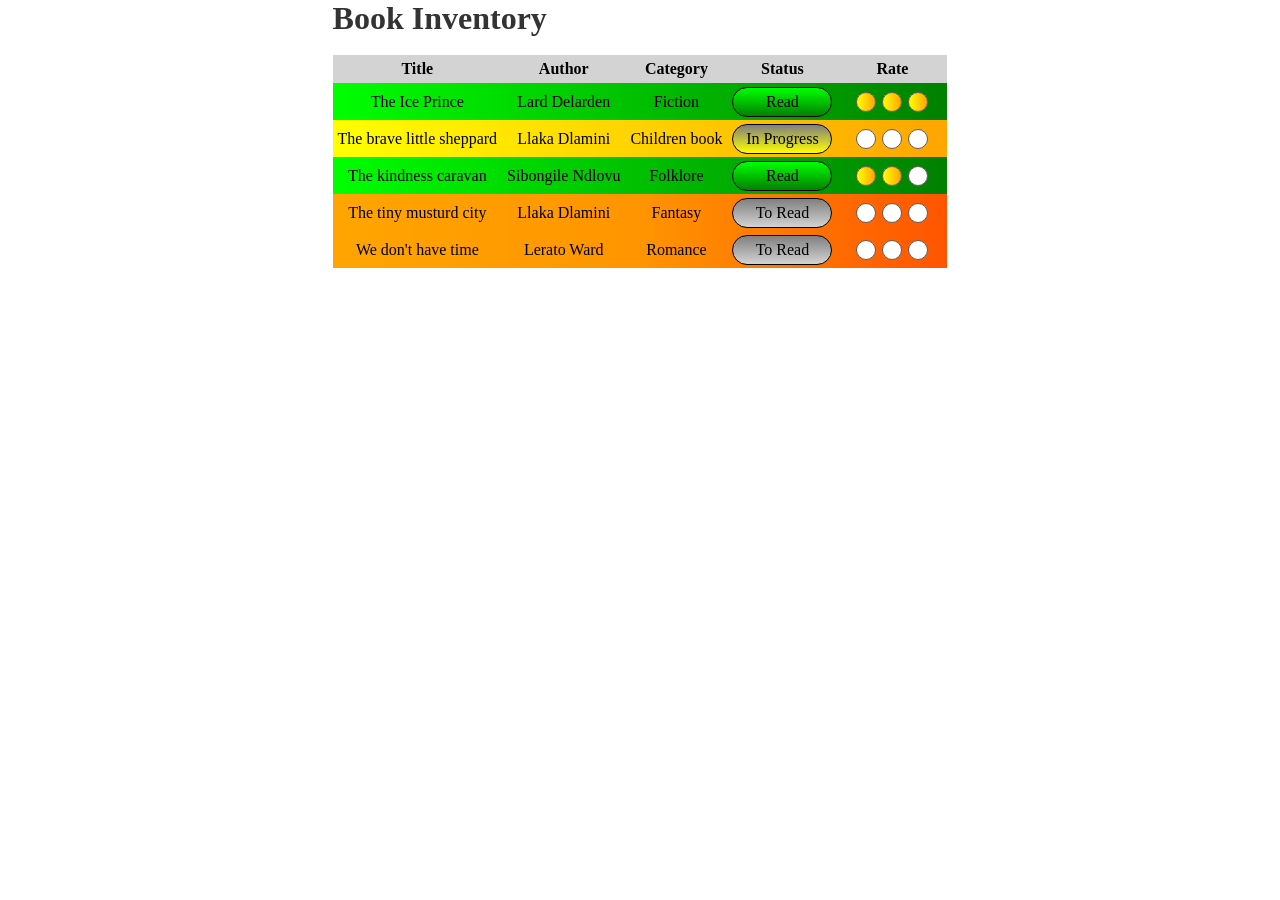
<file: book-inventory-app/index.html>
<!DOCTYPE html>
<html lang="en">

<head>
    <meta charset="utf-8">
    <title>Book Inventory</title>
    <link rel="stylesheet" href="CSS/styles.css">
</head>

<body>
    <main>
        <h1>Book Inventory</h1>

        <table>
            <thead>
                <tr>
                    <th>Title</th>
                    <th>Author</th>
                    <th>Category</th>
                    <th>Status</th>
                    <th>Rate</th>
                </tr>
            </thead>
            <tbody>

                <tr class="read">
                    <td>The Ice Prince</td>
                    <td>Lard Delarden</td>
                    <td>Fiction</td>
                    <td><span class="status">Read</span></td>
                    <td>
                        <span class="rate three">
                            <span></span>
                            <span></span>
                            <span></span>
                        </span>
                    </td>
                </tr>

                <tr class="in-progress">
                    <td>The brave little sheppard</td>
                    <td>Llaka Dlamini</td>
                    <td>Children book</td>
                    <td><span class="status">In Progress</span></td>
                    <td>
                        <span class="rate">
                            <span></span>
                            <span></span>
                            <span></span>
                        </span>
                    </td>
                </tr>

                <tr class="read">
                    <td>The kindness caravan</td>
                    <td>Sibongile Ndlovu</td>
                    <td>Folklore</td>
                    <td><span class="status">Read</span></td>
                    <td>
                        <span class="rate two">
                            <span></span>
                            <span></span>
                            <span></span>
                        </span>
                    </td>
                </tr>

                <tr class="to-read">
                    <td>The tiny musturd city</td>
                    <td>Llaka Dlamini</td>
                    <td>Fantasy</td>
                    <td><span class="status">To Read</span></td>
                    <td>
                        <span class="rate">
                            <span></span>
                            <span></span>
                            <span></span>
                        </span>
                    </td>
                </tr>

                <tr class="to-read"><span class="to-read">
                        <td>We don't have time</td>
                        <td>Lerato Ward</td>
                        <td>Romance</td>
                        <td><span class="status">To Read</span></td>
                        <td>
                            <span class="rate">
                                <span></span>
                                <span></span>
                                <span></span>
                            </span>
                        </td>
                </tr>
            </tbody>
        </table>
    </main>
</body>

</html>
</file>
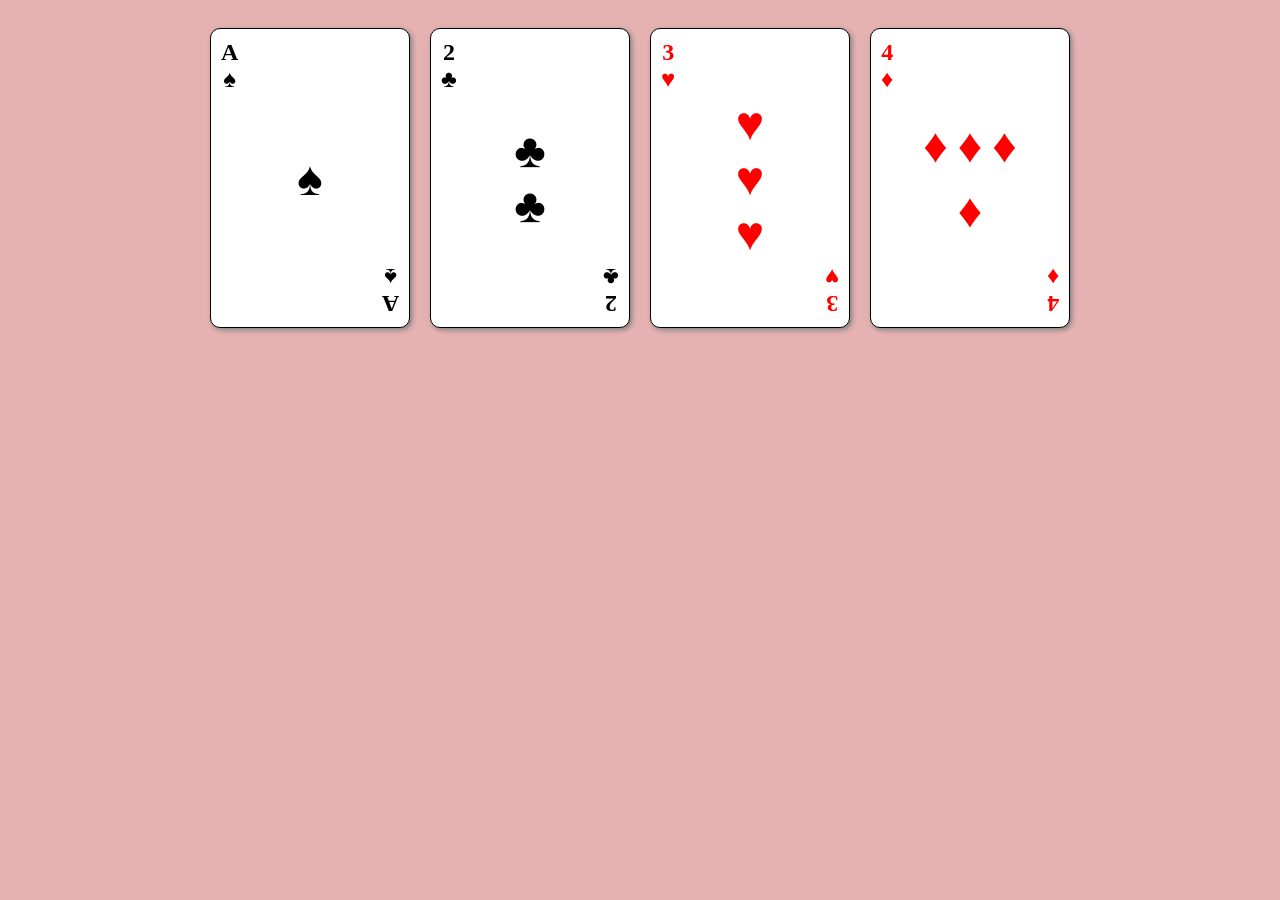
<file: Playing-cards-page/index.html>
<!DOCTYPE html>
<html lang="en">

<head>
    <meta charset="UTF-8">
    <meta name="viewport" content="width=device-width, initial-scale=1.0">
    <title>Playing Cards</title>
    <link rel="stylesheet" href="CSS/styles.css">
</head>

<body>
    <main id=playing-cards>

        <div class="card">
            <div class="left">
                <div class="left-letter">A</div>
                <div class="left-symbol">♠</div>
            </div>
            <div class="middle">♠</div>
            <div class="right">
                <div class="right-letter">A</div>
                <div class="right-symbol">♠</div>
            </div>
        </div>

        <div class="card">
            <div class="left">
                <div class="left-letter">2</div>
                <div class="left-symbol">♣</div>
            </div>
            <div class="middle">
                <div class="symbol">♣</div>
                <div class="symbol">♣</div>
            </div>
            <div class="right">
                <div class="right-letter">2</div>
                <div class="right-symbol">♣</div>
            </div>
        </div>

        <div class="card red-card">
            <div class="left">
                <div class="left-letter">3</div>
                <div class="left-symbol">♥</div>
            </div>
            <div class="middle">
                <div class="symbol">♥</div>
                <div class="symbol">♥</div>
                <div class="symbol">♥</div>
            </div>
            <div class="right">
                <div class="right-letter">3</div>
                <div class="right-symbol">♥</div>
            </div>
        </div>

        <div class="card red-card">
            <div class="left">
                <div class="left-letter">4</div>
                <div class="left-symbol">♦</div>
            </div>
            <div class="middle two-two">
                <div class="symbol">♦</div>
                <div class="symbol">♦</div>
                <div class="symbol">♦</div>
                <div class="symbol">♦</div>
            </div>
            <div class="right">
                <div class="right-letter">4</div>
                <div class="right-symbol">♦</div>
            </div>
        </div>

    </main>
</body>

</html>
</file>
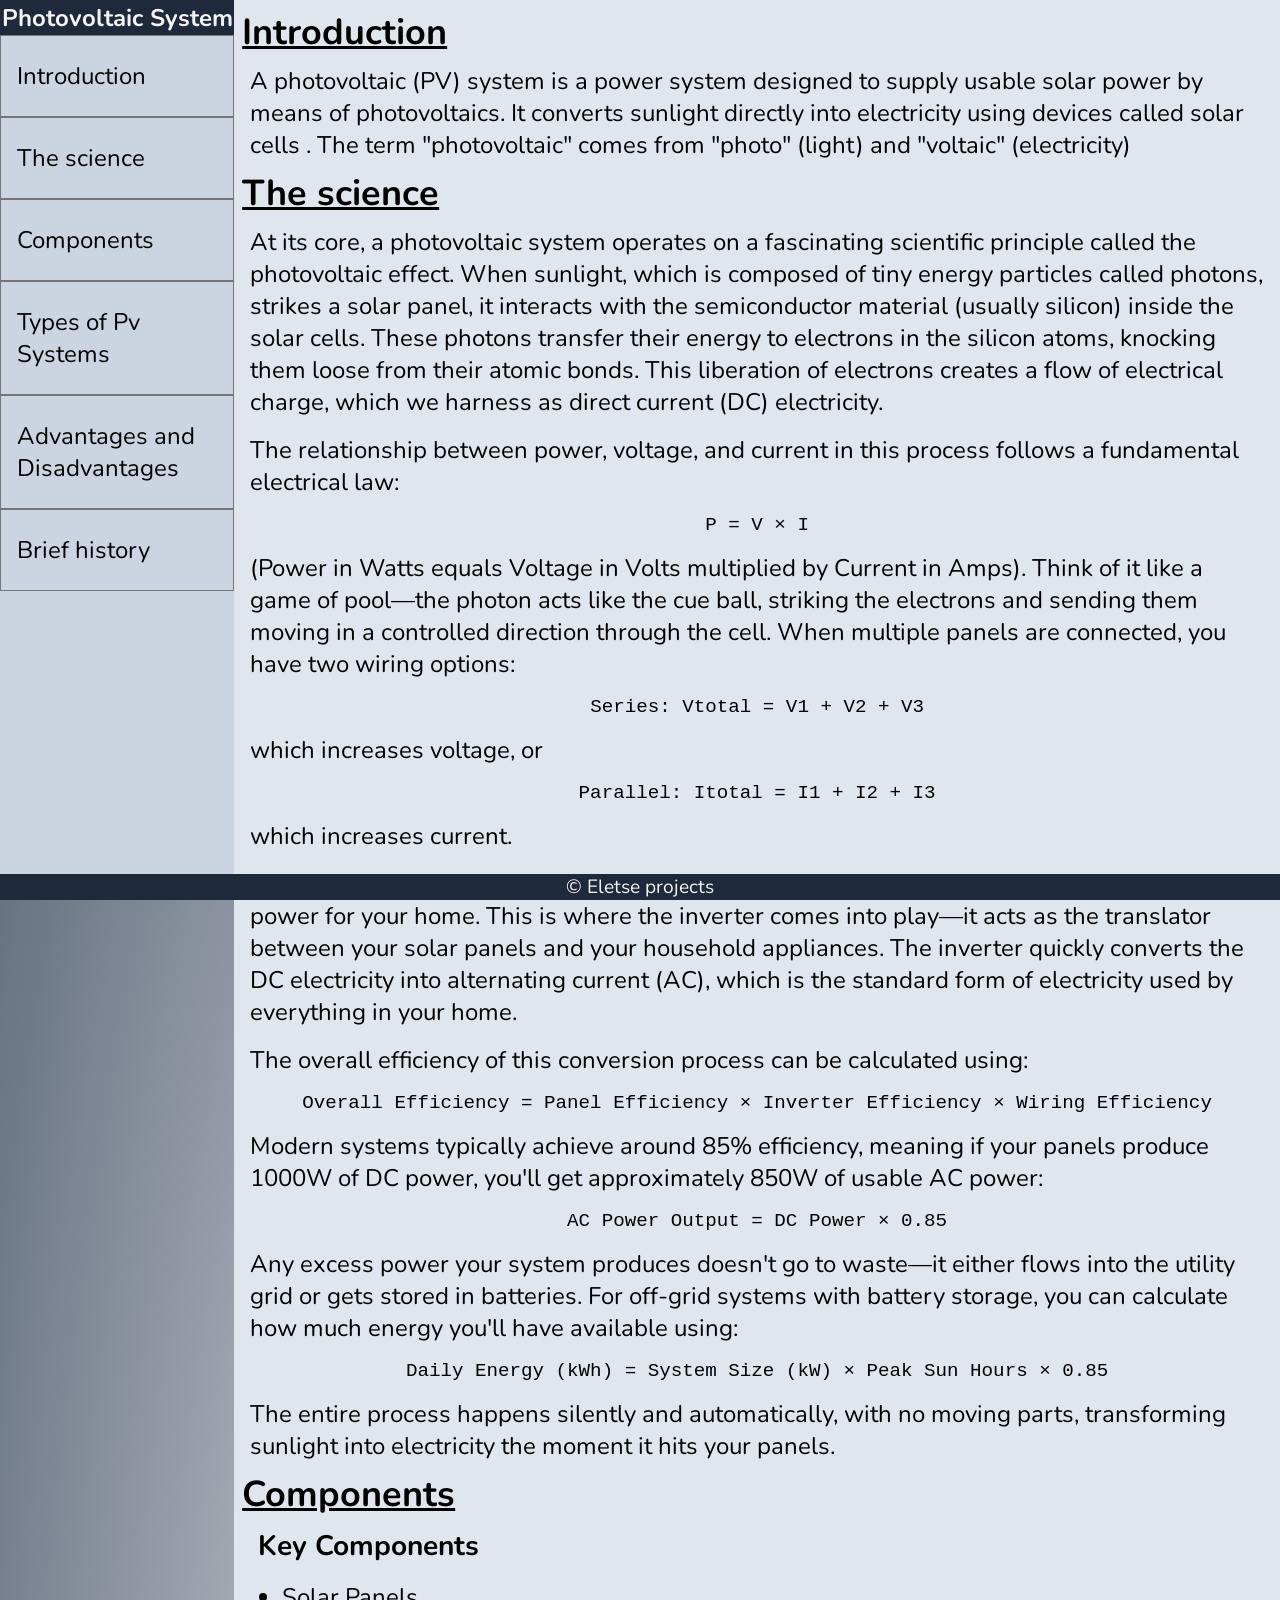
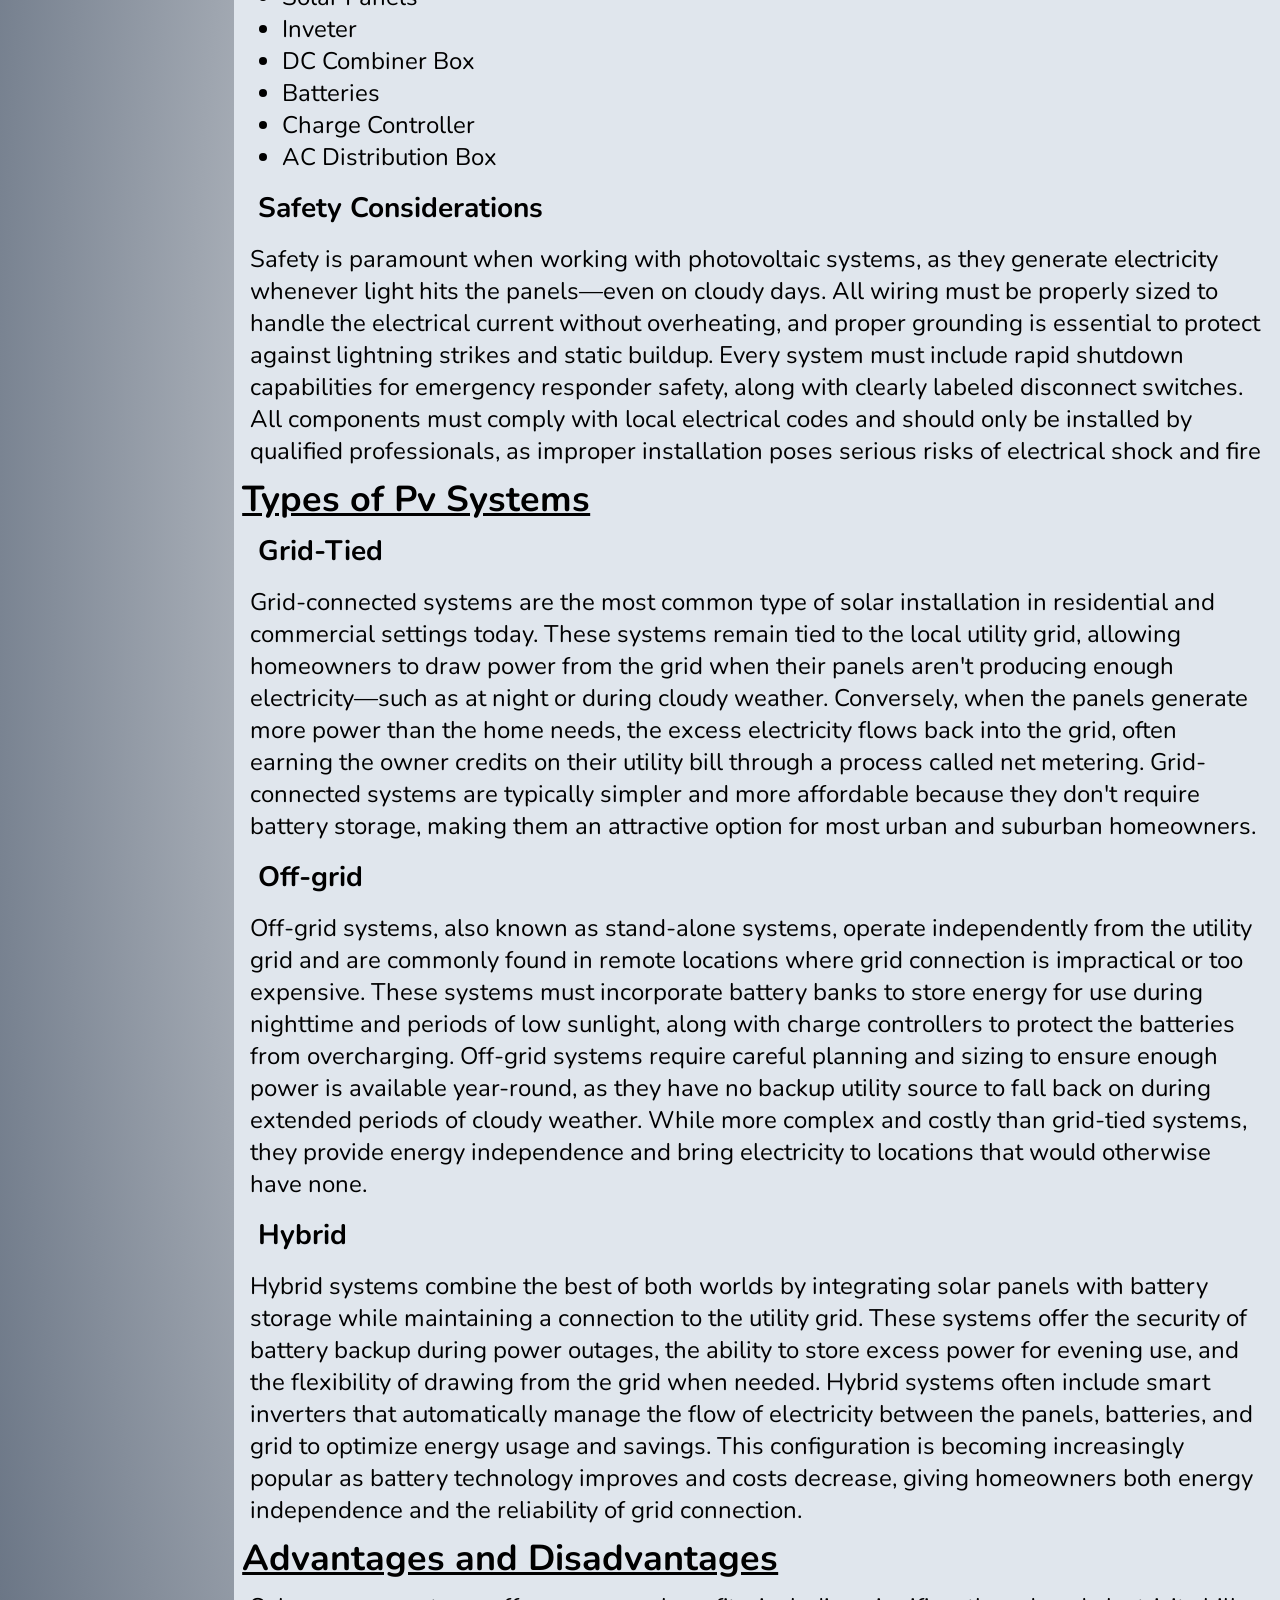
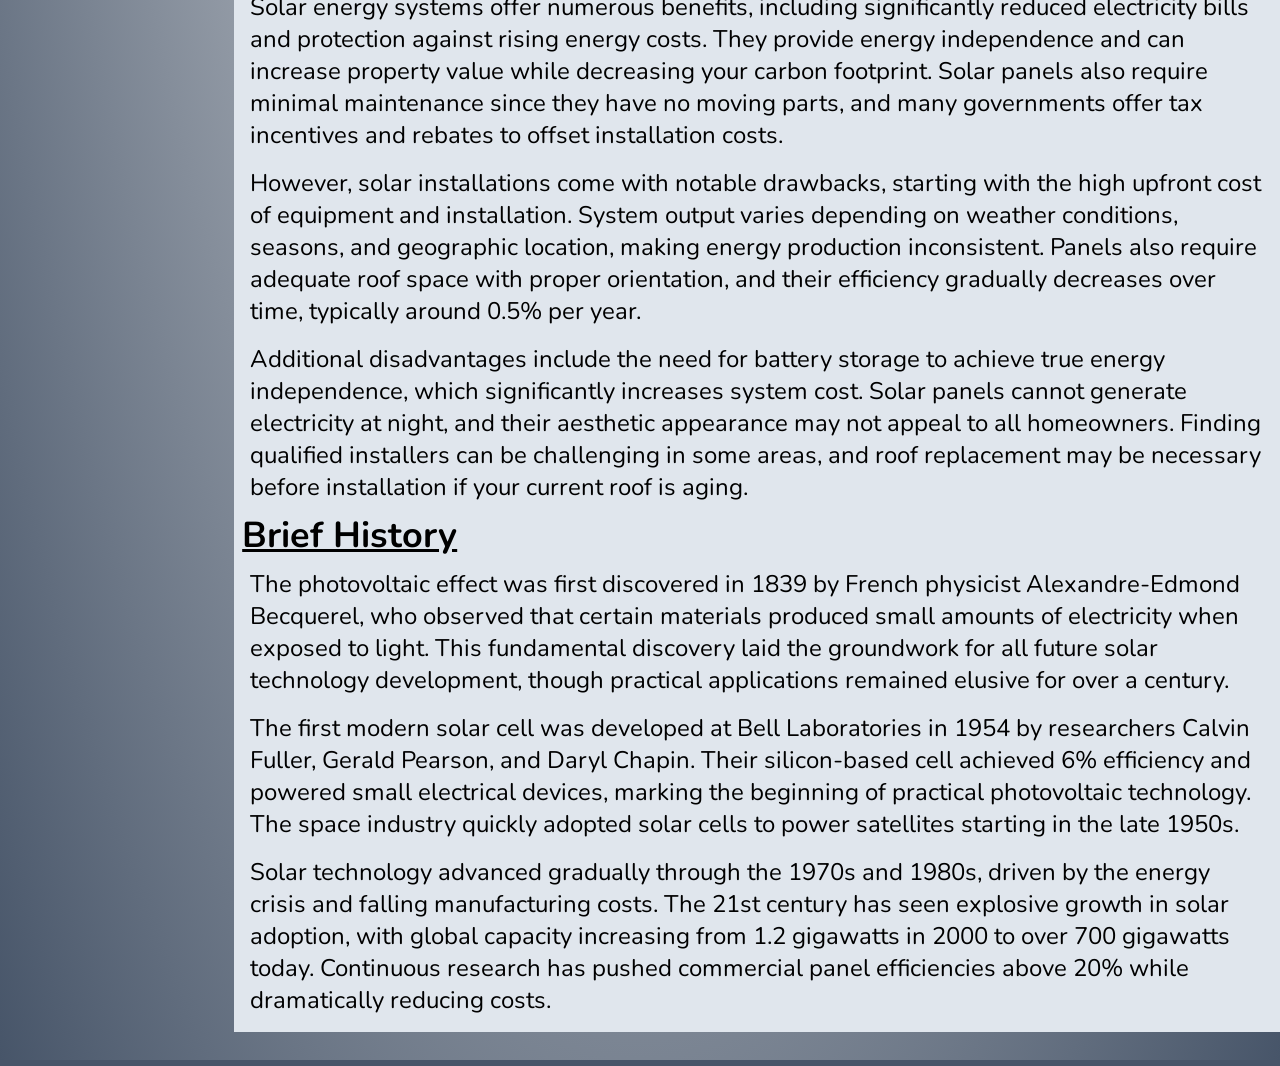
<file: technical-documentation-page/index.html>
<!DOCTYPE html>
<html lang="en">

<head>
    <meta charset="UTF-8" />
    <meta name="viewport" content="width=device-width, initial-scale=1.0">
    <title>Technical Documentation Page</title>
    <link rel="stylesheet" href="CSS/styles.css" />
</head>

<body>
    <div class="flex-body">
        <nav id="navbar">
            <header class="nav-header">
                <h1 class="nowrap">Photovoltaic System</h1>
            </header>

            <ul>
                <li><a class="nav-link" href="#introduction">Introduction</a></li>
                <li><a class="nav-link" href="#the_science">The science</a></li>
                <li><a class="nav-link" href="#components">Components</a></li>
                <li><a class="nav-link" href="#types_of_pv_systems">Types of Pv Systems</a></li>
                <li><a class="nav-link" href="#advantages_and_disadvantages">Advantages and Disadvantages</a></li>
                <li><a class="nav-link" href="#brief_history">Brief history</a></li>
            </ul>
        </nav>

        <main id="main-doc">
            <section id="introduction" class="main-section">
                <header>
                    <h2>Introduction</h2>
                </header>

                <p>A photovoltaic (PV) system is a power system designed to supply usable solar power by means of
                    photovoltaics. It converts sunlight directly into electricity using devices called solar cells . The
                    term "photovoltaic" comes from "photo" (light) and "voltaic" (electricity)</p>

            </section>

            <section id="the_science" class="main-section">
                <header>
                    <h2>The science</h2>
                </header>

                <p>At its core, a photovoltaic system operates on a fascinating scientific principle called the
                    photovoltaic
                    effect. When sunlight, which is composed of tiny energy particles called photons, strikes a solar
                    panel,
                    it interacts with the semiconductor material (usually silicon) inside the solar cells. These photons
                    transfer their energy to electrons in the silicon atoms, knocking them loose from their atomic
                    bonds.
                    This liberation of electrons creates a flow of electrical charge, which we harness as direct current
                    (DC) electricity.</p>

                <p>The relationship between power, voltage, and current in this process follows a fundamental electrical
                    law:
                    <code>P = V × I</code>

                    (Power in Watts equals Voltage in Volts multiplied by Current in Amps). Think of it like a game of
                    pool—the photon acts like the cue ball, striking the electrons and sending them moving in a
                    controlled
                    direction through the cell. When multiple panels are connected, you have two wiring options:
                    <code>Series: Vtotal = V1 + V2 + V3</code>

                    which increases voltage, or <code>Parallel: Itotal = I1 + I2 + I3</code> which increases current.
                </p>

                <p>Once the DC electricity is generated by the solar panels, it must be converted into usable power for
                    your
                    home. This is where the inverter comes into play—it acts as the translator between your solar panels
                    and
                    your household appliances. The inverter quickly converts the DC electricity into alternating current
                    (AC), which is the standard form of electricity used by everything in your home.</p>

                <p>The overall
                    efficiency of this conversion process can be calculated using:

                    <code>Overall Efficiency = Panel Efficiency × Inverter Efficiency × Wiring Efficiency</code>

                    Modern systems typically achieve around 85% efficiency, meaning if your panels produce 1000W of DC
                    power, you'll get approximately 850W of usable AC power:

                    <code>AC Power Output = DC Power × 0.85</code>

                    Any excess power your system produces doesn't go to waste—it either flows into the utility grid or
                    gets
                    stored in batteries. For off-grid systems with battery storage, you can calculate how much energy
                    you'll
                    have available using:

                    <code>Daily Energy (kWh) = System Size (kW) × Peak Sun Hours × 0.85</code>

                    The entire process happens silently and automatically, with no moving parts, transforming sunlight
                    into
                    electricity the moment it hits your panels.
                </p>

            </section>
            <section id="components" class="main-section">
                <header>
                    <h2>Components</h2>
                </header>

                <h3>Key Components</h3>

                <ul class="components-list">
                    <li>Solar Panels</li>
                    <li>Inveter</li>
                    <li>DC Combiner Box</li>
                    <li>Batteries</li>
                    <li>Charge Controller</li>
                    <li>AC Distribution Box</li>
                </ul>

                <h3>Safety Considerations</h3>
                <p>Safety is paramount when working with photovoltaic systems, as they generate electricity whenever
                    light
                    hits the panels—even on cloudy days. All wiring must be properly sized to handle the electrical
                    current
                    without overheating, and proper grounding is essential to protect against lightning strikes and
                    static
                    buildup. Every system must include rapid shutdown capabilities for emergency responder safety, along
                    with clearly labeled disconnect switches. All components must comply with local electrical codes and
                    should only be installed by qualified professionals, as improper installation poses serious risks of
                    electrical shock and fire</p>

            </section>
            <section id="types_of_pv_systems" class="main-section">
                <header>
                    <h2>Types of Pv Systems</h2>
                </header>

                <h3>Grid-Tied</h3>
                <p>Grid-connected systems are the most common type of solar installation in residential and commercial
                    settings today. These systems remain tied to the local utility grid, allowing homeowners to draw
                    power
                    from the grid when their panels aren't producing enough electricity—such as at night or during
                    cloudy
                    weather. Conversely, when the panels generate more power than the home needs, the excess electricity
                    flows back into the grid, often earning the owner credits on their utility bill through a process
                    called
                    net metering. Grid-connected systems are typically simpler and more affordable because they don't
                    require battery storage, making them an attractive option for most urban and suburban homeowners.
                </p>

                <h3>Off-grid</h3>
                <p>Off-grid systems, also known as stand-alone systems, operate independently from the utility grid and
                    are
                    commonly found in remote locations where grid connection is impractical or too expensive. These
                    systems
                    must incorporate battery banks to store energy for use during nighttime and periods of low sunlight,
                    along with charge controllers to protect the batteries from overcharging. Off-grid systems require
                    careful planning and sizing to ensure enough power is available year-round, as they have no backup
                    utility source to fall back on during extended periods of cloudy weather. While more complex and
                    costly
                    than grid-tied systems, they provide energy independence and bring electricity to locations that
                    would
                    otherwise have none.</p>

                <h3>Hybrid</h3>
                <p>Hybrid systems combine the best of both worlds by integrating solar panels with battery storage while
                    maintaining a connection to the utility grid. These systems offer the security of battery backup
                    during
                    power outages, the ability to store excess power for evening use, and the flexibility of drawing
                    from
                    the grid when needed. Hybrid systems often include smart inverters that automatically manage the
                    flow of
                    electricity between the panels, batteries, and grid to optimize energy usage and savings. This
                    configuration is becoming increasingly popular as battery technology improves and costs decrease,
                    giving
                    homeowners both energy independence and the reliability of grid connection.</p>

            </section>

            <section id="advantages_and_disadvantages" class="main-section">
                <header>
                    <h2>Advantages and Disadvantages</h2>
                </header>

                <p>Solar energy systems offer numerous benefits, including significantly reduced electricity bills and
                    protection against rising energy costs. They provide energy independence and can increase property
                    value
                    while decreasing your carbon footprint. Solar panels also require minimal maintenance since they
                    have no
                    moving parts, and many governments offer tax incentives and rebates to offset installation costs.
                </p>

                <p>However, solar installations come with notable drawbacks, starting with the high upfront cost of
                    equipment and installation. System output varies depending on weather conditions, seasons, and
                    geographic location, making energy production inconsistent. Panels also require adequate roof space
                    with
                    proper orientation, and their efficiency gradually decreases over time, typically around 0.5% per
                    year.
                </p>

                <p>Additional disadvantages include the need for battery storage to achieve true energy independence,
                    which
                    significantly increases system cost. Solar panels cannot generate electricity at night, and their
                    aesthetic appearance may not appeal to all homeowners. Finding qualified installers can be
                    challenging
                    in some areas, and roof replacement may be necessary before installation if your current roof is
                    aging.
                </p>

            </section>

            </section>

            <section id="brief_history" class="main-section">
                <header>
                    <h2>Brief History</h2>
                </header>

                <p>The photovoltaic effect was first discovered in 1839 by French physicist Alexandre-Edmond Becquerel,
                    who
                    observed that certain materials produced small amounts of electricity when exposed to light. This
                    fundamental discovery laid the groundwork for all future solar technology development, though
                    practical
                    applications remained elusive for over a century.</p>

                <p>The first modern solar cell was developed at Bell Laboratories in 1954 by researchers Calvin Fuller,
                    Gerald Pearson, and Daryl Chapin. Their silicon-based cell achieved 6% efficiency and powered small
                    electrical devices, marking the beginning of practical photovoltaic technology. The space industry
                    quickly adopted solar cells to power satellites starting in the late 1950s.</p>

                <p>Solar technology advanced gradually through the 1970s and 1980s, driven by the energy crisis and
                    falling
                    manufacturing costs. The 21st century has seen explosive growth in solar adoption, with global
                    capacity
                    increasing from 1.2 gigawatts in 2000 to over 700 gigawatts today. Continuous research has pushed
                    commercial panel efficiencies above 20% while dramatically reducing costs.</p>
            </section>
        </main>
    </div>
    <footer>
        <p>&copy; Eletse projects</p>
    </footer>
</body>

</html>
</file>
<file: book-inventory-app/CSS/styles.css>
*, ::before, ::after {
  box-sizing: border-box;
  margin: 0;
  padding: 0;
}

body {
  display: flex;
  flex-direction: column;
  align-items: center;
}

h1 {
  Color: #333;
}

table {
  border-collapse: collapse; /* Removes the double-border look and gaps */
  border: none; /* Removes the outer border */
}

th {
  background-color: lightgray;
  padding: 5px;
}

td {
  padding: 3px 5px;
  text-align: center;
}

tr[class="read"] {
  background-image: linear-gradient(to right, lime, green)
}

tr[class="in-progress"] {
  background-image: linear-gradient(to right, yellow, orange)
}

tr[class="to-read"] {
  background-image: linear-gradient(to right, orange, #ff9500, #ff5500 )
}

span {
 display: inline-block;
}

tr[class="read"] span[class="status"] {
  border: 1px solid black;
  border-radius: 25px;
  background-image: linear-gradient(lime, green);
}
tr[class="to-read"] span[class="status"] {
  border: 1px solid black;
  border-radius: 25px;
  background-image: linear-gradient( gray, lightgray);
}
tr[class="in-progress"] span[class="status"] {
  border: 1px solid black;
  border-radius: 25px;
  background-image: linear-gradient(gray, yellow);
}

span[class="status"], span[class^="rate"]  {
  height: 30px;
  width: 100px;
  padding: 5px;
}

span[class^="rate"] > span {
  border: 1px solid #655A5A;
  border-radius: 50px;
  width: 20px;
  height: 20px;
  background-color: white;
  padding: 1px;
  margin: 1px;
}

span[class~="one"] span:first-child {
  background-image: linear-gradient(to right, yellow, orange);
} 

span[class~="two"] span:nth-of-type(-n+2) {
  background-image: linear-gradient(to right, yellow, orange);
}

span[class~="three"] span {
  background-image: linear-gradient(to right, yellow, orange);
}
</file>
<file: Playing-cards-page/CSS/styles.css>
*, *::before, *::after {
  box-sizing: border-box;
}

body {
  background-color: rgb(229, 177, 177);
}

#playing-cards {
  display: flex;
  flex-wrap: wrap;
  gap: 20px;
  padding: 20px;
  justify-content: center;
}

.card {
  display: flex;
  justify-content: space-between;
  font-weight: bold;
  width: 200px;
  height: 300px;
  min-width: 200px;
  border: 1px solid black;
  border-radius: 10px;
  box-shadow: 2px 2px 5px gray ;
  background-color: white;
  padding: 10px;
}

.left {
  display: flex;
  flex-direction: column;
  font-size: 1.5rem;
  align-self: flex-start;
  align-items: center;
}

.middle {
  display: flex;
  flex-direction: column;
  align-self: center;
  font-size: 3rem;
}

.two-two {
  display: flex; 
  flex-direction: row;
  flex-wrap: wrap; 
  gap: 10px;
  justify-content: center;
  margin: 20px;
}

.right {
  display: flex;
  flex-direction: column;
  align-self: flex-end;
  font-size: 1.5rem;
  transform: scale(-1);
  align-items: center;
}

.red-card {
  color: red;
}
</file>
<file: technical-documentation-page/CSS/styles.css>
@import url('https://fonts.googleapis.com/css2?family=Datatype:wght@100..900&family=Nunito:ital@0;1&display=swap');

/* || RESET */

* {
    margin: 0;
    padding: 0;
    box-sizing: border-box
}

/* UTILITY CLASSES */
.nowrap {
    white-space: nowrap;
}

/* || GENERAL STYLES */

html {
    scroll-behavior: smooth;
}

body {
    font: 1.2rem "Nunito", sans-serif;
    min-height: 100vh;
    max-width: 100vw;
    background-color: #475569;
    background-image: radial-gradient(whitesmoke, #475569);
    display: flex;
    flex-direction: column;
    gap: 0.1rem;
}

nav {
    display: flex;
    flex-direction: column;
    background-color: #cbd5e1;
    height: 10%;
    border-radius: 5px;
}

nav .nav-header {
    position: sticky;
    top: 0;
    font-size: 1rem;
    background-color: #1e293b;
    color: whitesmoke;
    text-align: center;
    padding: 0.1rem;
}

nav ul {
    display: flex;
    flex-direction: column;
    justify-content: space-evenly;
    height: 150px;
    overflow: scroll;
}

.nav-link {
    display: block;
    text-decoration: none;
    padding: 0.5rem;
    color: #000;
    border: 1px solid #777676;
}

#main-doc {
    background-color: #e0e6ed;
    padding: 0.5rem;
}
h2 {
    text-decoration: underline;
}
.main-section p {
    padding: 0.5rem;
}

code {
    display: block;
    font: 0.9rem "Datatype", monospace, "Nunito", sans-serif;
    margin: 1rem;
    text-align: center; 
}

#components ul {
    padding: 0.5rem 2.5rem;
}

h3 {
    padding: 0.5rem 0.5rem 0.5rem 1rem;
}

footer {
    position: sticky;
    background-color: #1e293b;
    color: whitesmoke;
    text-align: center;
    bottom: 0;
}

/* || MEDIA QUERIES (TABLET LANDSCAPE) */
@media screen and (min-width: 992px) {
        .flex-body {
            font-size: 1.5rem;
            display: flex;
            flex-direction: row;
        } 

        nav {
            width: min(calc(33% - 0.25rem), 500px);
            height: 100vh;
            border-radius: 0;
            position: sticky;
            left: 0;
            top: 0;
        }

        nav ul {
            display: flex;
            flex-direction: column;
            justify-content: flex-start;
            height: 100%;
        }

        .nav-link {
            padding: 1.5rem 1rem;
        }

        code {
            font-size: 1.2rem;
        }
      
}

/* || EXTRA-LARGE (DESKTOP) */
@media screen and (min-width: 1440px) {
        .flex-body {
            font-size: 2.5rem;
            display: flex;
            flex-direction: row;
        } 

        nav {
            width: min(calc(33% - 1rem), 600px);
            height: 100vh;
            position: sticky;
            left: 0;
            top: 0;
            font-size: 2.5rem;
        }

        nav .nav-header {
            position: static;
            font-size: 1.5rem;
            background-color: #1e293b;
            color: whitesmoke;
            text-align: center;
            padding: 0.5rem;
        }

        nav ul {
            display: flex;
            flex-direction: column;
            justify-content: flex-start;
            height: 100%;
        }

        .nav-link {
            padding: 2rem 1rem;
        }

        code {
            font-size: 2rem;
        }
      
}

@media screen and (max-height: 425px) and (min-aspect-ratio: 7/4) {
        .flex-body {
                display: flex;
                flex-direction: row;
                font-size: 1rem;
            } 

        nav {
            width: min(calc(33% - 1rem), 400px);
            height: 100vh;
            position: sticky;
            left: 0;
            top: 0;
        }

        nav .nav-header {
            position: static;
            background-color: #1e293b;
            color: whitesmoke;
            text-align: center;
            padding: 0.5rem;
            font-size: 0.5rem;
        }

        nav ul {
            display: flex;
            flex-direction: column;
            justify-content: flex-start;
            height: 100%;
        }
}
</file>
